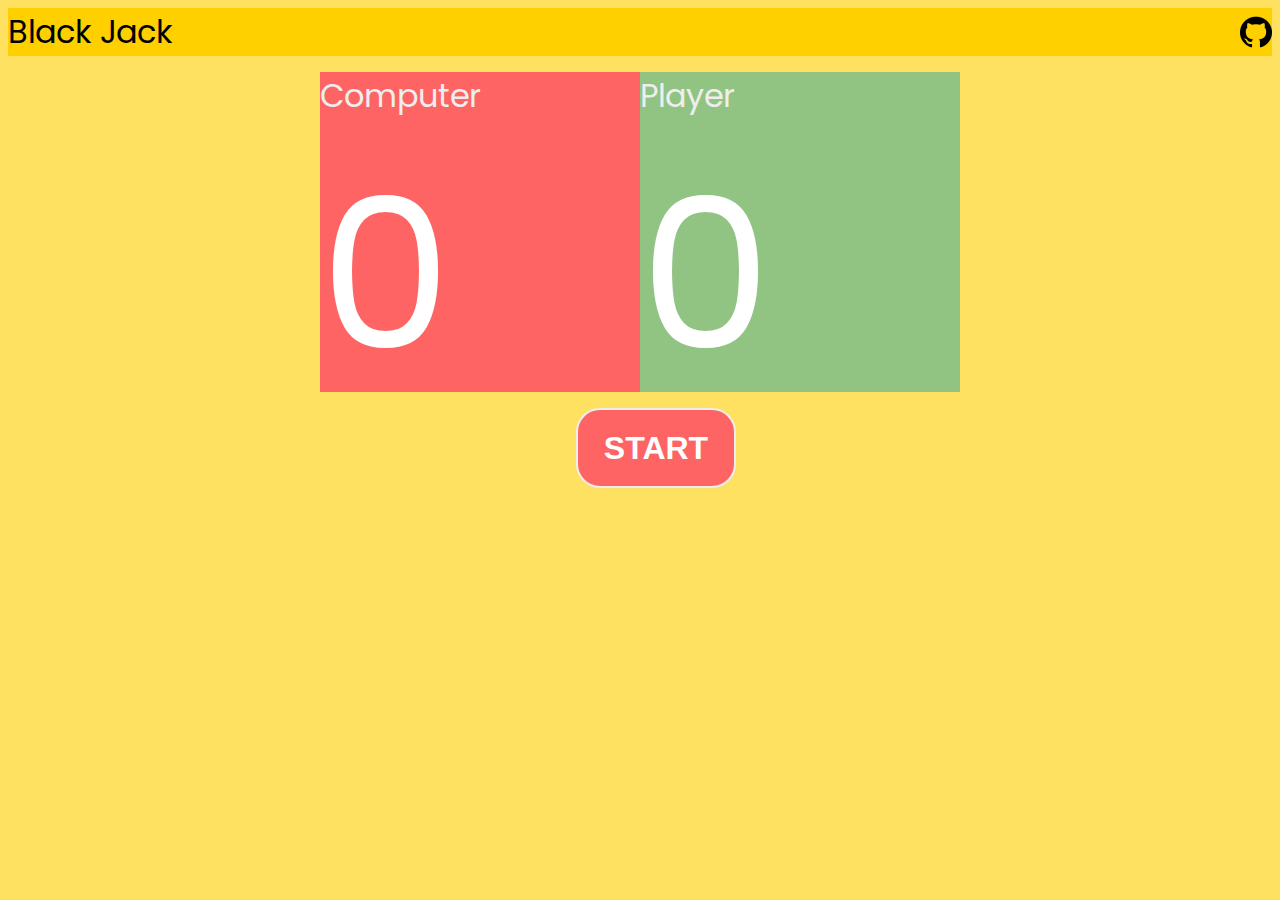
<file: index.html>
<!DOCTYPE html>
<html lang="en">
<head>
    <meta charset="UTF-8">
    <meta http-equiv="X-UA-Compatible" content="IE=edge">
    <meta name="viewport" content="width=device-width, initial-scale=1.0">
    <link rel="preconnect" href="https://fonts.googleapis.com">
    <link rel="preconnect" href="https://fonts.gstatic.com" crossorigin>
    <link href="https://fonts.googleapis.com/css2?family=Poppins:wght@700&display=swap" rel="stylesheet">
    
    <link rel="stylesheet" href="cards.css">
    <title>Black Jack</title>
</head>
<body>
    <nav>
        <div class = "title">Black Jack</div>
        <!-- <a href="https://www.flaticon.com/free-icons/github" title="github icons">Github icons created by Pixel perfect - Flaticon</a> -->
        <a href="https://github.com/bhanu7410"><img src="github.png" alt="pic" width="20rem"></a>
        
    </nav>
    <section>
        <div class= "cards">

            <div class="dealer">

                <div class="text">Computer</div>

                <span class="dealerVal">0</span>

            </div>

            <div class="player">

                <div class="text">Player</div>

                <span class="playerVal">0</span>
                
            </div><!--Remember to keep hello-->

        </div>

        <div class="divButtons">
            <button class="start">START</button>
        </div>
        <div class="log"></div>
    </section>
    <script src="blackJack.js"></script>
</body>
</html>
</file>
<file: cards.css>
html {
    background-color: #FFE162;
    font-family: 'Poppins', sans-serif;
}
body{
    display:flex;
    flex-direction:column;
    justify-content:center;
    align-items:center;
    /* height:90vh; */
    background-color: #FFE162;

}

.cards{
    display:flex;
    flex-direction:row;
    margin:1em;
}

.dealer,.player{
    display:flex;
    flex-direction:column;

    width:20rem;
    height:20rem;
    background-color: #FF6464;
    color:white;
    font-size: 13rem;
}

.cards div:nth-child(even){
    background-color: #91C483;
}

div button{
    width:10rem;
    height:5rem;
    background-color: #FF6464;
    border:none;
    color:white;
    border: 2px solid #EEEEEE;
    border-radius:1.5rem;
    font-size:2rem;
    font-weight:bold;
    margin:0 2rem;

    transition: 1s ease;
}

.stand{
    background-color: #91C483;
}

.text{
    font-size:2rem;
    color:#EEEEEE;
}

.hello{
    margin:2rem 0 0 0;
    font-size:9rem;
}

.ani{
    transition:0.30s ease;
    transform: scale(1);
    /* background-color: #fff; */
}
.iii{
    /* position:absolute; */
    transition:0.2s ease;
    transform: scale(0);
}
.divButtons{
    display:flex;
    flex-direction:row;
    justify-content: center;
    transition:1s ease;
    width:100%;
    height:5.3rem;
    margin:1rem;
}

.ii{
    position:absolute;
    width:10rem;
    height:5rem;
}

.playAgain{
    width:15rem;
}

.resultWin{
    position:absolute;
    transition:1s ease;
    width:40rem;
    height:20rem;
    opacity:0;
    background-image: url("https://pixelartmaker-data-78746291193.nyc3.digitaloceanspaces.com/image/32505ae5322d0c1.png");
}

.resultLose{
    position:absolute;
    transition:1s ease;
    width:40rem;
    height:20rem;
    opacity:0;
    background-image: url("https://pixelartmaker-data-78746291193.nyc3.digitaloceanspaces.com/image/8d3202a41dfe82e.png");
    background-size: contain;
}

.resultDraw{
    position:absolute;
    transition:1s ease;
    width:40rem;
    height:20rem;
    opacity:0;
    background-image: url("https://www.seekpng.com/png/detail/352-3520672_repeat-repeat-icons.png");
    background-size: contain;
}

section{
    position: -webkit-sticky;
    position: sticky;
    top: 100vh;
}

.trip{
    font-size: 4rem;
    height: 4rem;
    margin: 1rem 0 ;
}
nav{
    width:100%;
    background-color: #ffd000;
    display:flex;
    flex-wrap: wrap;
    font-size: 2rem;
}
.title{
    flex-grow: 1;
}
img{
    width:1em;
    height:1em;
    transform:translateY(5px) ;
}
</file>
